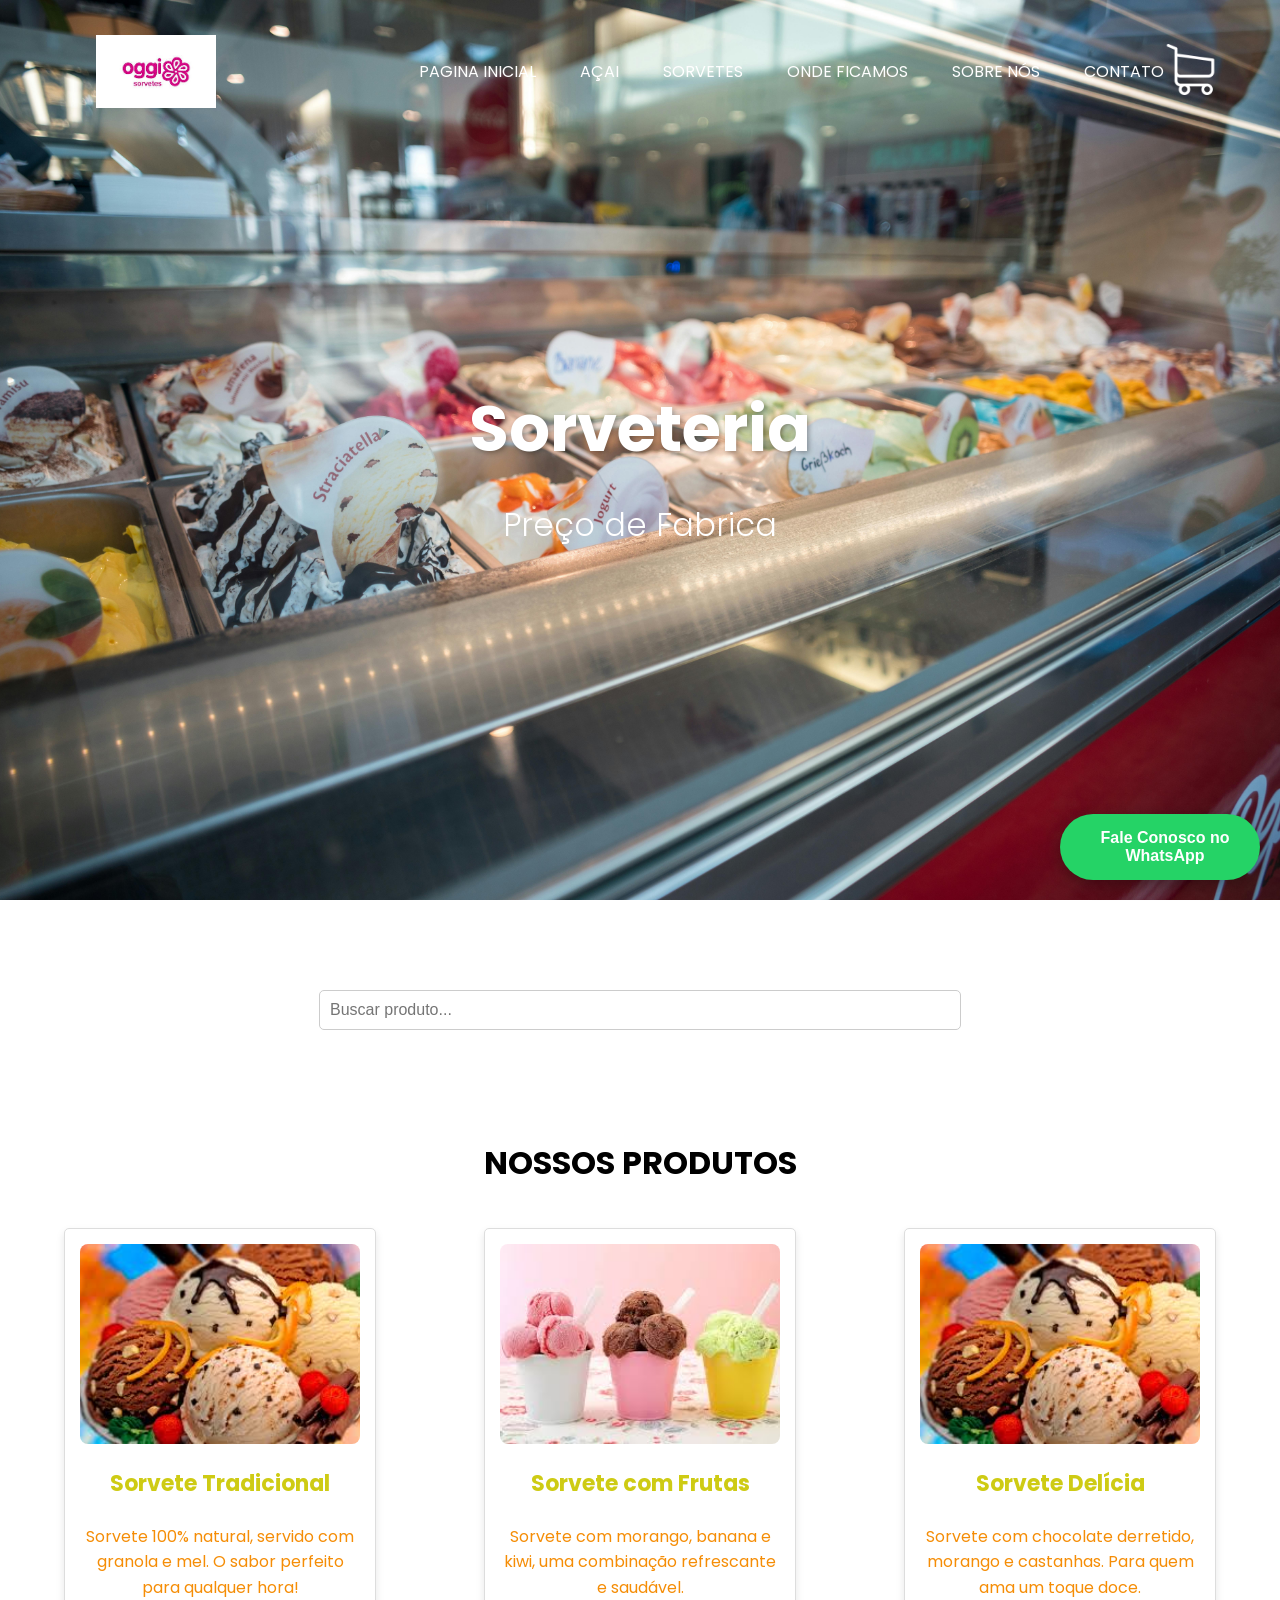
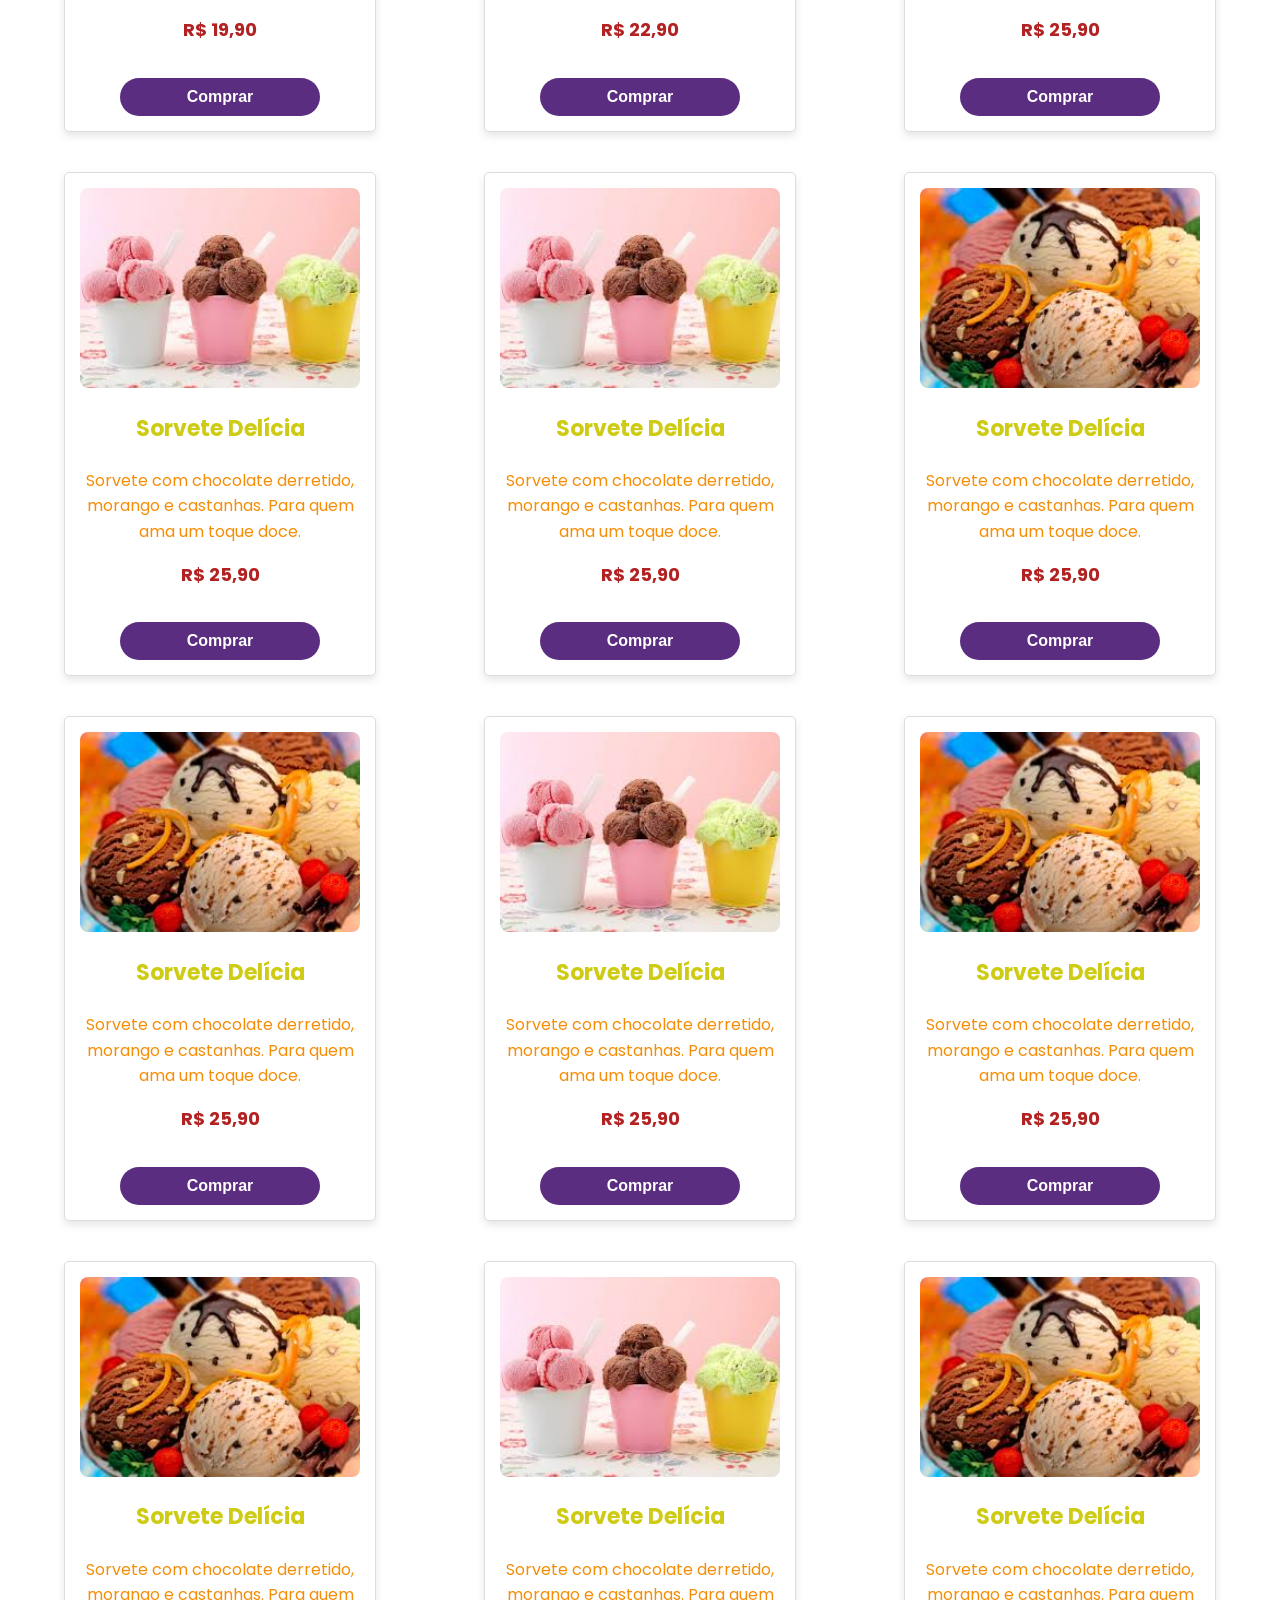
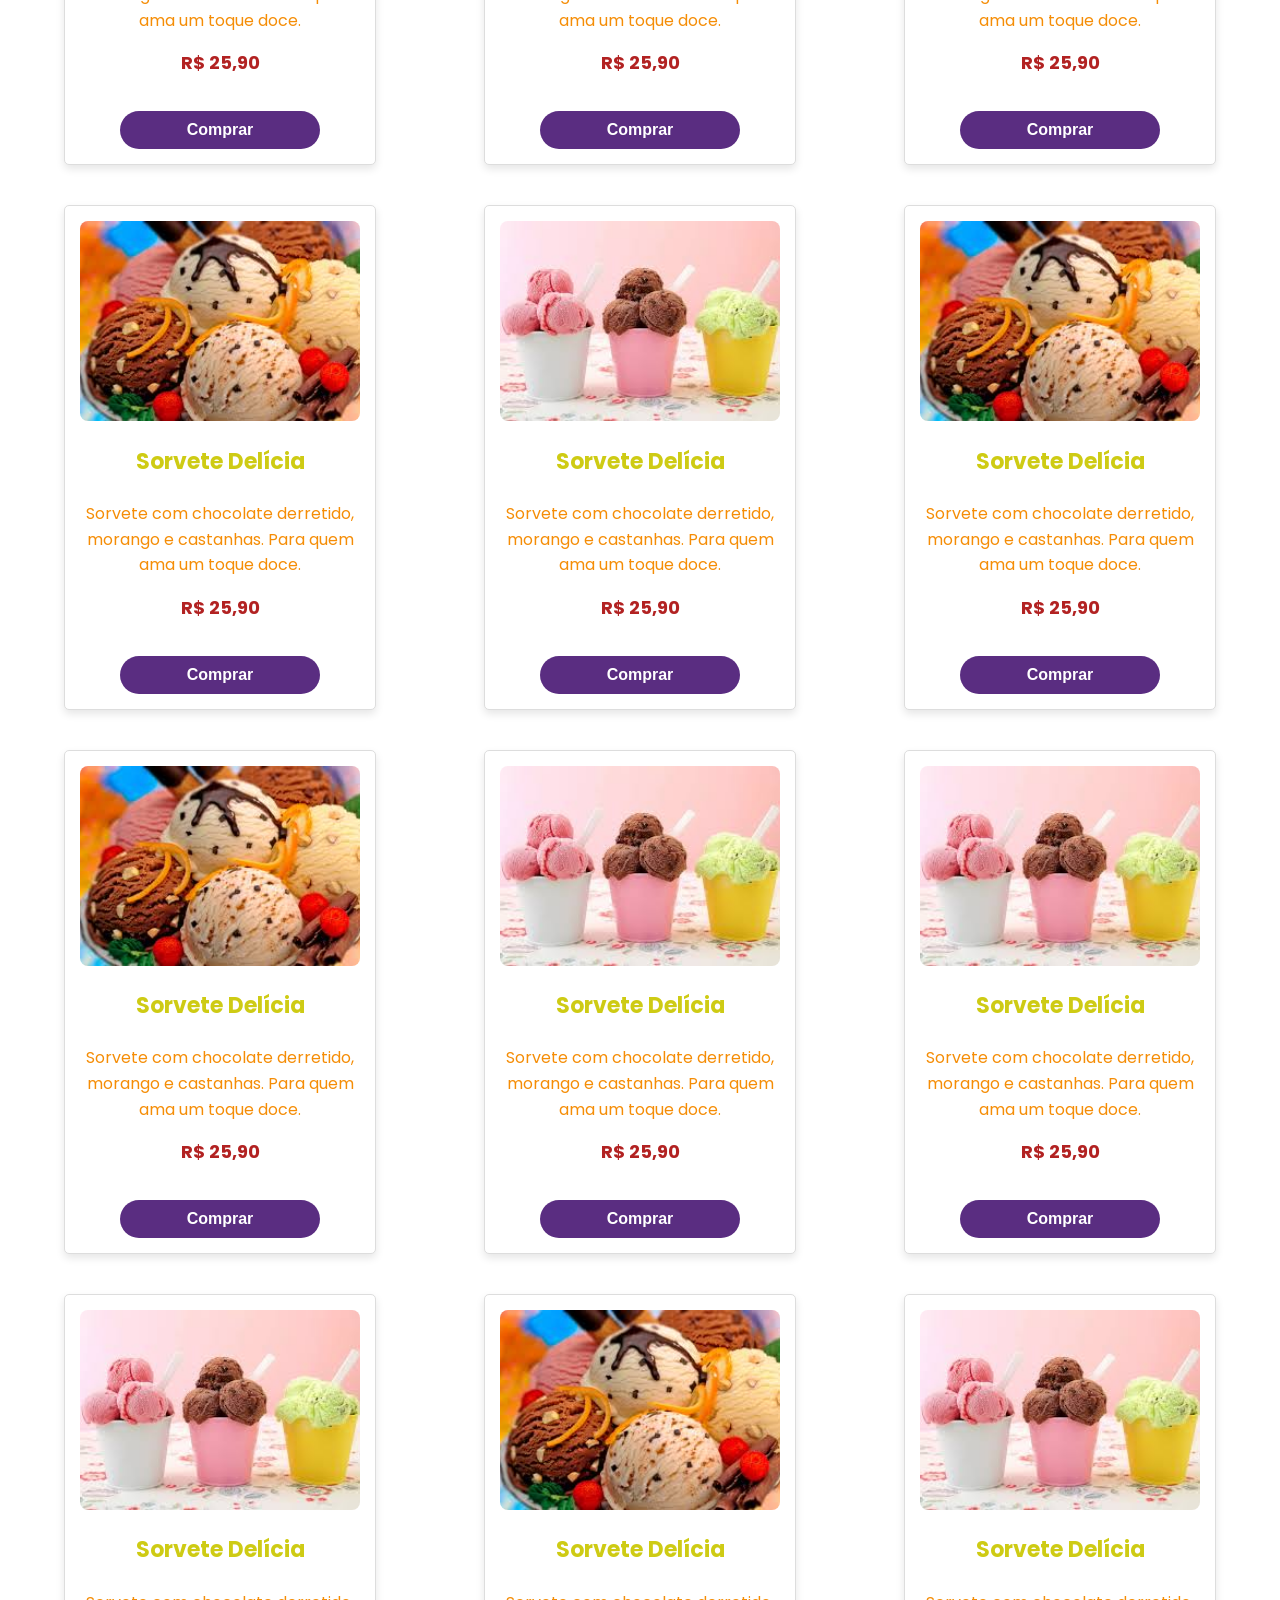
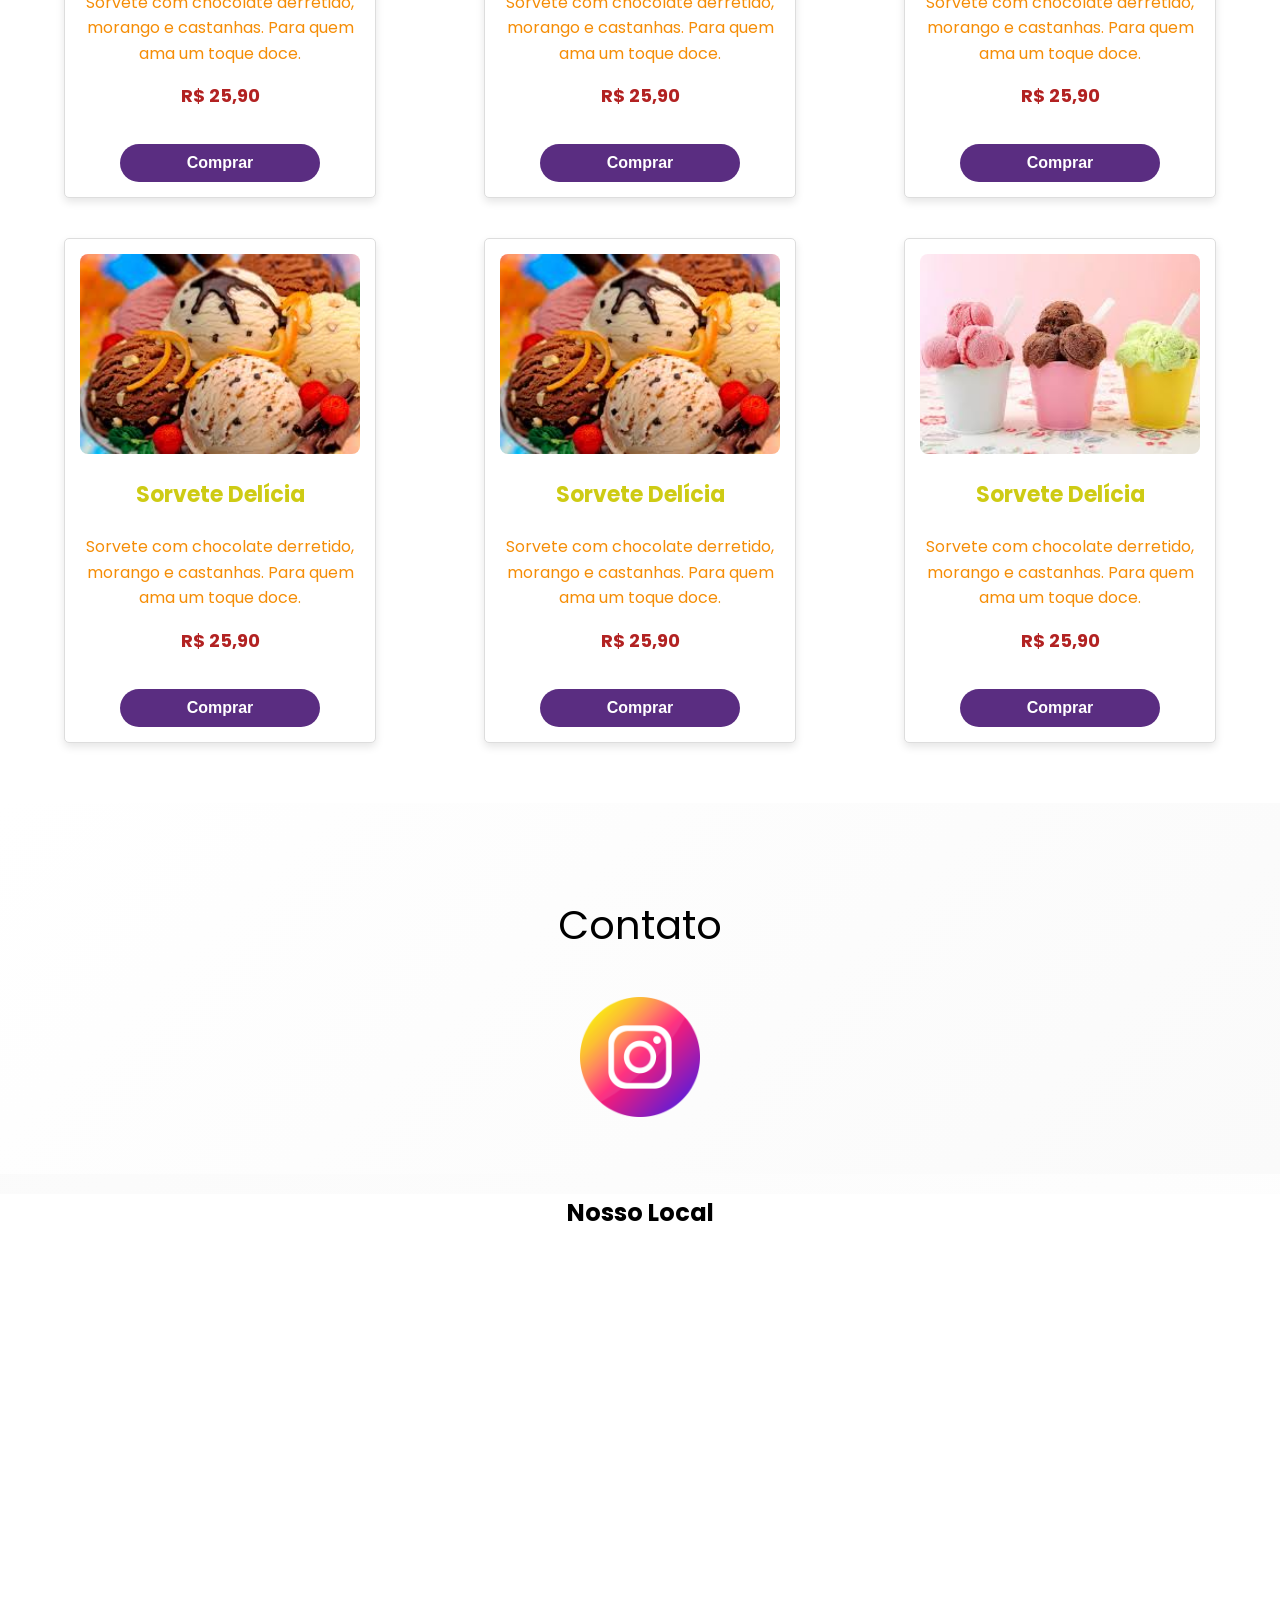
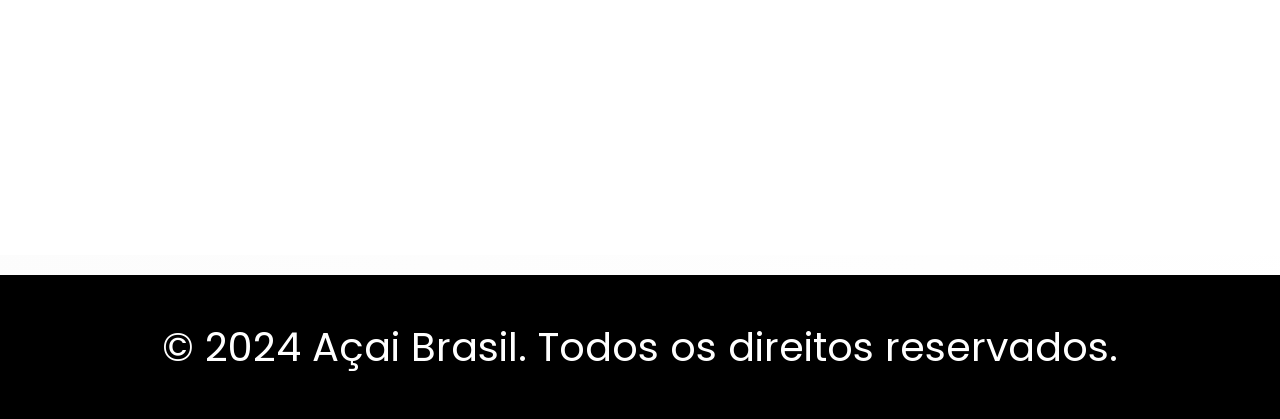
<file: SiteAçai - Copia/Sorvetes.html>
<!DOCTYPE html>
<html lang="en">


<head>
    <meta charset="UTF-8">
    <meta name="viewport" content="width=device-width, initial-scale=1.0">

    <title>Açai Brasil</title>
    <link rel="stylesheet" href="Sorvetes.css">
    <script src="javascriptSorvetes.js" defer></script>
    <link rel="stylesheet" href="açai.html">
    <link rel="stylesheet" href="Combo.html">

</head>


<body>

    <div class="banner">
        <div class="navbar">
            <img src="OggiSorvetesLogo.jpg" class="logo">
            <ul>
                <li><a href="index.html">Pagina Inicial</a></li>
                <li><a href="açai.html">açai</a></li>
                <li><a href="#">sorvetes</a></li>
                <li><a href="#mapa">onde ficamos</a></li>
                <li><a href="#sobre-nos">Sobre Nós</a></li>
                <li><a href=https://wa.me/5511998765432>Contato</a></li>
            </ul>

        </div>
        <div class="carrinho"><img src="carrinho-de-compras (1).png" alt="" class="Carrinho2"></div>
        <div class="content">
            <h1>Sorveteria</h1>
            <p class="Paragrafo1">Preço de Fabrica</p>

        </div>
    </div>
    <div class="fundo">




    </div>




    <section class="produtos-acai">
        <div class="busca-produtos">
            <input type="text" id="buscaInput" placeholder="Buscar produto..." oninput="filtrarProdutos()">
        <div class="carrinho"><img src="carrinho-de-compras (1).png" alt="" class="Carrinho2"></div>
        </div>

        
    </section>




    <!-- Seção de Produtos - Sorvete -->
    <section class="produtos-acai">
        <h2>Nossos Produtos</h2>
        <div class="produtos-lista">
            <!-- Produto 1 -->
            <div class="produto-item">
                <img src="Sorvete1.jpg" alt="Sorvete Tradicional" class="produto-imagem">
                <div class="produto-info">
                    <h3>Sorvete Tradicional</h3>
                    <p class="descricao">Sorvete 100% natural, servido com granola e mel. O sabor perfeito para qualquer
                        hora!</p>
                    <p class="preco">R$ 19,90</p>
                    <button class="btn-comprar">Comprar</button>
                </div>
            </div>
            <!-- Produto 2 -->
            <div class="produto-item">
                <img src="sorvete2.jpg" alt="Sorvete com Frutas" class="produto-imagem">
                <div class="produto-info">
                    <h3>Sorvete com Frutas</h3>
                    <p class="descricao">Sorvete com morango, banana e kiwi, uma combinação refrescante e saudável.</p>
                    <p class="preco">R$ 22,90</p>
                    <button class="btn-comprar">Comprar</button>
                </div>
            </div>
            <!-- Produto 3 -->
            <div class="produto-item">
                <img src="Sorvete1.jpg" alt="Sorvete Delícia" class="produto-imagem">
                <div class="produto-info">
                    <h3>Sorvete Delícia</h3>
                    <p class="descricao">Sorvete com chocolate derretido, morango e castanhas. Para quem ama um toque
                        doce.
                    </p>
                    <p class="preco">R$ 25,90</p>
                    <button class="btn-comprar">Comprar</button>
                </div>
            </div>
            <!-- Produto 4 -->
            <div class="produto-item">
                <img src="sorvete2.jpg" alt="Sorvete Delícia" class="produto-imagem">
                <div class="produto-info">
                    <h3>Sorvete Delícia</h3>
                    <p class="descricao">Sorvete com chocolate derretido, morango e castanhas. Para quem ama um toque
                        doce.
                    </p>
                    <p class="preco">R$ 25,90</p>
                    <button class="btn-comprar">Comprar</button>
                </div>
            </div>
            <!-- Produto 5 -->
            <div class="produto-item">
                <img src="sorvete2.jpg" alt="Sorvete Delícia" class="produto-imagem">
                <div class="produto-info">
                    <h3>Sorvete Delícia</h3>
                    <p class="descricao">Sorvete com chocolate derretido, morango e castanhas. Para quem ama um toque
                        doce.
                    </p>
                    <p class="preco">R$ 25,90</p>
                    <button class="btn-comprar">Comprar</button>
                </div>
            </div>
            <!-- Produto 6 -->
            <div class="produto-item">
                <img src="Sorvete1.jpg" alt="Sorvete Delícia" class="produto-imagem">
                <div class="produto-info">
                    <h3>Sorvete Delícia</h3>
                    <p class="descricao">Sorvete com chocolate derretido, morango e castanhas. Para quem ama um toque
                        doce.
                    </p>
                    <p class="preco">R$ 25,90</p>
                    <button class="btn-comprar">Comprar</button>
                </div>
            </div>
            <!-- Produto 7 -->
            <div class="produto-item">
                <img src="Sorvete1.jpg" alt="Sorvete Delícia" class="produto-imagem">
                <div class="produto-info">
                    <h3>Sorvete Delícia</h3>
                    <p class="descricao">Sorvete com chocolate derretido, morango e castanhas. Para quem ama um toque
                        doce.
                    </p>
                    <p class="preco">R$ 25,90</p>
                    <button class="btn-comprar">Comprar</button>
                </div>
            </div>
            <!-- Produto 8 -->
            <div class="produto-item">
                <img src="sorvete2.jpg" alt="Sorvete Delícia" class="produto-imagem">
                <div class="produto-info">
                    <h3>Sorvete Delícia</h3>
                    <p class="descricao">Sorvete com chocolate derretido, morango e castanhas. Para quem ama um toque
                        doce.
                    </p>
                    <p class="preco">R$ 25,90</p>
                    <button class="btn-comprar">Comprar</button>
                </div>
            </div>
            <!-- Produto 9 -->
            <div class="produto-item">
                <img src="Sorvete1.jpg" alt="Sorvete Delícia" class="produto-imagem">
                <div class="produto-info">
                    <h3>Sorvete Delícia</h3>
                    <p class="descricao">Sorvete com chocolate derretido, morango e castanhas. Para quem ama um toque
                        doce.
                    </p>
                    <p class="preco">R$ 25,90</p>
                    <button class="btn-comprar">Comprar</button>
                </div>
            </div>
            <!-- Produto 10 -->
            <div class="produto-item">
                <img src="Sorvete1.jpg" alt="Sorvete Delícia" class="produto-imagem">
                <div class="produto-info">
                    <h3>Sorvete Delícia</h3>
                    <p class="descricao">Sorvete com chocolate derretido, morango e castanhas. Para quem ama um toque
                        doce.
                    </p>
                    <p class="preco">R$ 25,90</p>
                    <button class="btn-comprar">Comprar</button>
                </div>
            </div>
            <!-- Produto 11 -->
            <div class="produto-item">
                <img src="sorvete2.jpg" alt="Sorvete Delícia" class="produto-imagem">
                <div class="produto-info">
                    <h3>Sorvete Delícia</h3>
                    <p class="descricao">Sorvete com chocolate derretido, morango e castanhas. Para quem ama um toque
                        doce.
                    </p>
                    <p class="preco">R$ 25,90</p>
                    <button class="btn-comprar">Comprar</button>
                </div>
            </div>
            <!-- Produto 12 -->
            <div class="produto-item">
                <img src="Sorvete1.jpg" alt="Sorvete Delícia" class="produto-imagem">
                <div class="produto-info">
                    <h3>Sorvete Delícia</h3>
                    <p class="descricao">Sorvete com chocolate derretido, morango e castanhas. Para quem ama um toque
                        doce.
                    </p>
                    <p class="preco">R$ 25,90</p>
                    <button class="btn-comprar">Comprar</button>
                </div>
            </div>
            <!-- Produto 13 -->
            <div class="produto-item">
                <img src="Sorvete1.jpg" alt="Sorvete Delícia" class="produto-imagem">
                <div class="produto-info">
                    <h3>Sorvete Delícia</h3>
                    <p class="descricao">Sorvete com chocolate derretido, morango e castanhas. Para quem ama um toque
                        doce.
                    </p>
                    <p class="preco">R$ 25,90</p>
                    <button class="btn-comprar">Comprar</button>
                </div>
            </div>
            <!-- Produto 14 -->
            <div class="produto-item">
                <img src="sorvete2.jpg" alt="Sorvete Delícia" class="produto-imagem">
                <div class="produto-info">
                    <h3>Sorvete Delícia</h3>
                    <p class="descricao">Sorvete com chocolate derretido, morango e castanhas. Para quem ama um toque
                        doce.
                    </p>
                    <p class="preco">R$ 25,90</p>
                    <button class="btn-comprar">Comprar</button>
                </div>
            </div>
            <!-- Produto 15 -->
            <div class="produto-item">
                <img src="Sorvete1.jpg" alt="Sorvete Delícia" class="produto-imagem">
                <div class="produto-info">
                    <h3>Sorvete Delícia</h3>
                    <p class="descricao">Sorvete com chocolate derretido, morango e castanhas. Para quem ama um toque
                        doce.
                    </p>
                    <p class="preco">R$ 25,90</p>
                    <button class="btn-comprar">Comprar</button>
                </div>
            </div>
            <!-- Produto 16 -->
            <div class="produto-item">
                <img src="Sorvete1.jpg" alt="Sorvete Delícia" class="produto-imagem">
                <div class="produto-info">
                    <h3>Sorvete Delícia</h3>
                    <p class="descricao">Sorvete com chocolate derretido, morango e castanhas. Para quem ama um toque
                        doce.
                    </p>
                    <p class="preco">R$ 25,90</p>
                    <button class="btn-comprar">Comprar</button>
                </div>
            </div>
            <!-- Produto 17 -->
            <div class="produto-item">
                <img src="sorvete2.jpg" alt="Sorvete Delícia" class="produto-imagem">
                <div class="produto-info">
                    <h3>Sorvete Delícia</h3>
                    <p class="descricao">Sorvete com chocolate derretido, morango e castanhas. Para quem ama um toque
                        doce.
                    </p>
                    <p class="preco">R$ 25,90</p>
                    <button class="btn-comprar">Comprar</button>
                </div>
            </div>
            <!-- Produto 18 -->
            <div class="produto-item">
                <img src="sorvete2.jpg" alt="Sorvete Delícia" class="produto-imagem">
                <div class="produto-info">
                    <h3>Sorvete Delícia</h3>
                    <p class="descricao">Sorvete com chocolate derretido, morango e castanhas. Para quem ama um toque
                        doce.
                    </p>
                    <p class="preco">R$ 25,90</p>
                    <button class="btn-comprar">Comprar</button>
                </div>
            </div>
            <!-- Produto 19 -->
            <div class="produto-item">
                <img src="sorvete2.jpg" alt="Sorvete Delícia" class="produto-imagem">
                <div class="produto-info">
                    <h3>Sorvete Delícia</h3>
                    <p class="descricao">Sorvete com chocolate derretido, morango e castanhas. Para quem ama um toque
                        doce.
                    </p>
                    <p class="preco">R$ 25,90</p>
                    <button class="btn-comprar">Comprar</button>
                </div>
            </div>
            <!-- Produto 20 -->
            <div class="produto-item">
                <img src="Sorvete1.jpg" alt="Sorvete Delícia" class="produto-imagem">
                <div class="produto-info">
                    <h3>Sorvete Delícia</h3>
                    <p class="descricao">Sorvete com chocolate derretido, morango e castanhas. Para quem ama um toque
                        doce.
                    </p>
                    <p class="preco">R$ 25,90</p>
                    <button class="btn-comprar">Comprar</button>
                </div>
            </div>
            <!-- Produto 21 -->
            <div class="produto-item">
                <img src="sorvete2.jpg" alt="Sorvete Delícia" class="produto-imagem">
                <div class="produto-info">
                    <h3>Sorvete Delícia</h3>
                    <p class="descricao">Sorvete com chocolate derretido, morango e castanhas. Para quem ama um toque
                        doce.
                    </p>
                    <p class="preco">R$ 25,90</p>
                    <button class="btn-comprar">Comprar</button>
                </div>
            </div>
            <!-- Produto 22 -->
            <div class="produto-item">
                <img src="Sorvete1.jpg" alt="Sorvete Delícia" class="produto-imagem">
                <div class="produto-info">
                    <h3>Sorvete Delícia</h3>
                    <p class="descricao">Sorvete com chocolate derretido, morango e castanhas. Para quem ama um toque
                        doce.
                    </p>
                    <p class="preco">R$ 25,90</p>
                    <button class="btn-comprar">Comprar</button>
                </div>
            </div>
            <!-- Produto 23 -->
            <div class="produto-item">
                <img src="Sorvete1.jpg" alt="Sorvete Delícia" class="produto-imagem">
                <div class="produto-info">
                    <h3>Sorvete Delícia</h3>
                    <p class="descricao">Sorvete com chocolate derretido, morango e castanhas. Para quem ama um toque
                        doce.
                    </p>
                    <p class="preco">R$ 25,90</p>
                    <button class="btn-comprar">Comprar</button>
                </div>
            </div>
            <!-- Produto 24 -->
            <div class="produto-item">
                <img src="sorvete2.jpg" alt="Sorvete Delícia" class="produto-imagem">
                <div class="produto-info">
                    <h3>Sorvete Delícia</h3>
                    <p class="descricao">Sorvete com chocolate derretido, morango e castanhas. Para quem ama um toque
                        doce.
                    </p>
                    <p class="preco">R$ 25,90</p>
                    <button class="btn-comprar">Comprar</button>
                </div>
            </div>
        </div>
    </section>









    </div>
    <div class="RodapeFundo">
        <!-- Contato -->
        <section class="Contato">
            <p class="Contatop">Contato</p>
            <a href="https://wa.me/5511998765432" target="_blank">
                <button class="btn-whatsapp">
                    <i class="fab fa-whatsapp"></i> Fale Conosco no WhatsApp
                </button>
            </a>
            <a href="https://www.instagram.com/acaibrasil/" target="_blank">
                <img src="instagram.png" alt="" class="Insta">
            </a>
        </section>

        <!-- Mapa -->
        <section class="mapa" id="mapa">
            <h2>Nosso Local</h2>
            <div class="mapa-container">
                <div style="width: 100%"><iframe width="100%" height="600" frameborder="0" scrolling="no" marginheight="0" marginwidth="0" src="https://maps.google.com/maps?width=100%25&amp;height=600&amp;hl=pt&amp;q=Oggi%20sorvetes%20patos+(Oggi%20Soverteria)&amp;t=&amp;z=11&amp;ie=UTF8&amp;iwloc=B&amp;output=embed"><a href="https://www.gps.ie/golf-gps/">golf rangefinder</a></iframe></div>
            </div>
        </section>

        <!-- Rodapé -->
        <footer class="rodape">
            <div class="rodape-conteudo" id="sobre-nos">
                <p>&copy; 2024 Açai Brasil. Todos os direitos reservados.</p>
                <div class="social-media">
                    <a href="https://www.facebook.com" target="_blank" class="social-icon">
                        <i class="fab fa-facebook-f"></i>
                    </a>
                    <a href="https://www.instagram.com" target="_blank" class="social-icon">
                        <i class="fab fa-instagram"></i>
                    </a>
                    <a href="https://wa.me/5511998765432" target="_blank" class="social-icon">
                        <i class="fab fa-whatsapp"></i>
                    </a>
                </div>
            </div>
        </footer>
    </div>
</body>

</html>
</file>
<file: SiteAçai - Copia/Sorvetes.css>
/* Geral */
@import url('https://fonts.googleapis.com/css2?family=Poppins:wght@300;400;500;600;700&display=swap');

body {
    margin: 0;
    font-family: 'Poppins', sans-serif;
    background: linear-gradient(135deg, #ffffff, rgb(255, 255, 255), #ffffff);
    line-height: 1.6;
}

/* Fundo e Cabeçalho */
/* Fundo com Gradiente */
.fundo {
    background: linear-gradient(135deg, #5A2D81, #8E44AD);
    padding: 20px;
    color: rgb(255, 255, 255);
    text-align: center;
}

header h1 {
    margin: 0;
    text-shadow: 2px 2px 4px rgba(0, 0, 0, 0.5);

}

/* Seção de Produtos */
.imagens-produtos {
    display: flex;
    flex-direction: column;
    /* Organiza as imagens de forma vertical (uma abaixo da outra) */
    gap: 20px;
    /* Espaço entre cada imagem */
    align-items: center;
    /* Centraliza as imagens horizontalmente */
}

.produto-item {
    text-align: center;
    /* Centraliza a imagem e o preço */
}

.acai,
.acai2 {
    width: 150px;
    height: auto;
    display: block;
    /* Garante que cada imagem ocupe sua própria linha */
    margin: 0 auto;
    /* Centraliza as imagens */
}

.preco {
    font-size: 16px;
    color: #b22222;
    text-align: center;
    margin-top: 5px;
    font-weight: bold;
}

p {
    font-size: 40px;
    color: rgb(255, 255, 255);
    display: flex
}

p {
    justify-content: center;
    display: flex;
}

.btn {

    outline: none;
    border: none;
    padding: 0.7em 1em;
    display: inline-block;
    text-decoration: none;
    margin: auto;
    cursor: pointer;
    font-size: 1.2em;
    font-family: 'open_sansregular';
    border-radius: 3px;
    background: #353535;
    position: relative;
    transition: all 0.8s ease;
    -webkit-transition: all 0.3s ease;
    -moz-transition: all 0.3s ease;
    -o-transition: all 0.3s ease;
    -ms-transition: all 0.3s ease;

}

.btn-box {

    overflow: hidden;
    color: #fff;
}

.btn-box i {

    display: inline-block;
    vertical-align: middle;
    -webkit-transform: translateZ(0);
    transform: translateZ(0);
    box-shadow: 0 0 1px rgba(0, 0, 0, 0);
    -webkit-backface-visibility: hidden;
    backface-visibility: hidden;
    -moz-osx-font-smoothing: grayscale;
    position: relative;
    left: 0.1em;
    font-size: 1em;
    -webkit-transition-duration: 0.6s;
    transition-duration: 0.6s;

}

.btn-box:hover i {

    left: -0.2em;

}

.btn-box .reflexo {

    background-color: #fff;
    width: 100%;
    height: 30px;
    position: absolute;
    left: -145px;
    transform: rotateZ(45deg);
    -webkit-transform: rotateZ(45deg);
    -moz-transform: rotateZ(45deg);
    -o-transform: rotateZ(45deg);
    -ms-transform: rotateZ(45deg);

}

.btn-box:hover {

    background-color: #00a8ea;
    color: #353535;

}

.btn-box:hover .reflexo {
    transition: all 0.8s ease;
    -webkit-transition: all 0.8s ease;
    -moz-transition: all 0.8s ease;
    -o-transition: all 0.8s ease;
    -ms-transition: all 0.8s ease;
    left: 135px;

}

.preco {
    font-size: 16px;
    color: #b22222;
    /* Vermelho escuro */
    text-align: center;
    margin-top: 5px;
    font-weight: bold;
}

/* Estilos da Seção de Produtos */
.produtos-acai {

    padding: 50px 20px;
    text-align: center;
    background: linear-gradient(135deg, #ffffff, #ffffff);
}

.produtos-acai h2 {
    font-size: 32px;
    color: #000000;
    margin-bottom: 30px;
    text-transform: uppercase;
    font-weight: bold;
}

.produtos-lista {
    display: flex;
    justify-content: space-around;
    flex-wrap: wrap;
    gap: 20px;
}

.produto-item {
    background-color: #ffffff;
    padding: 20px;
    border-radius: 10px;
    width: 280px;
    box-shadow: 0 4px 8px rgba(0, 0, 0, 0.1);
    text-align: center;
}

.produto-item img {
    width: 100%;
    border-radius: 8px;
    height: 200px;
    object-fit: cover;
}

.produto-info h3 {
    font-size: 22px;
    color: #cecb14;
    margin-top: 15px;
}

.produto-info .descricao {
    font-size: 16px;
    color: #f58d06;
    margin-top: 10px;
}

.produto-info .preco {
    font-size: 18px;
    font-weight: bold;
    color: #b22222;
    margin-top: 10px;
}

.btn-comprar {
    background-color: #5A2D81;
    color: white;
    border: none;
    padding: 10px 20px;
    border-radius: 25px;
    margin-top: 15px;
    cursor: pointer;
    font-size: 16px;
    transition: background-color 0.3s ease;
}

.btn-comprar:hover {
    background-color: #8E44AD;
}
.banner {
    width: 100%;
    height: 100vh;
    background-image: url(pexels-goumbik-1352271.jpg);
    background-size: cover;
    background-position: center;
}

.navbar {
    width: 85%;
    margin: auto;
    padding: 35px 0;
    display: flex;
    align-items: center;
    justify-content: space-between;
}

.logo {
    width: 120px;
    cursor: pointer;
}

.navbar ul li {
    list-style: none;
    display: inline-block;
    margin: 0 20px;
    position: relative;
}

.navbar ul li a {
    text-decoration: none;
    color: #fff;
    text-transform: uppercase;
}

.navbar ul li::after {
    content: '';
    height: 3px;
    width: 0%;
    background: #009688;
    position: absolute;
    left: 0;
    bottom: -10px;
    transition: 0.5s;
}

.navbar ul li:hover::after {
    width: 100%;
}

.content {
    position: absolute;
    width: 100%;
    top: 50%;
    transform: translateY(-50%);
    text-align: center;
    color: #fff;
}

.content h1 {
    font-size: 70px;
    margin-top: 80px;
}

.content p {
    margin: 20px auto;
    font-weight: 100;
    line-height: 25px;
}

button {
    width: 200px;
    padding: 15px 0;
    text-align: center;
    margin: 20 px 10 px;
    border-radius: 25px;
    font-weight: bold;
    border: 2px solid #009688;
    background: transparent;
    color: #fff;
    cursor: pointer;
    position: relative;
    overflow: hidden;
}

span {
    background: #009688;
    height: 100%;
    width: 0%;
    border-radius: 25px;
    position: absolute;
    left: 0;
    bottom: 0;
    z-index: -1;
    transition: 0.5s;
}

button:hover span {
    width: 100%;
}

button:hover {
    border: none;
}

.Contato {
    background: linear-gradient(135deg, #ffffff, #fafafa);
    padding: 50px 0;
    text-align: center;
    color: white;
}

.mapa {
    background: linear-gradient(135deg, #ffffff, #ffffff);
}

.RodapeFundo {
    background: linear-gradient(135deg, #fafafa, #ffffff);
}

/* Estilização do Rodapé */
.rodape {
    background-color: #353535;
    /* Cor de fundo do rodapé */
    color: white;
    text-align: center;
    padding: 20px 0;
    position: relative;
    bottom: 0;
    width: 100%;
    font-size: 14px;
}

.rodape-conteudo {
    max-width: 1200px;
    margin: 0 auto;
    padding: 10px;
}

.rodape p {
    margin: 10px 0;
}


.rodape {
    background-color: black;
}
/* Botão do WhatsApp */
.btn-whatsapp {
    background-color: #25d366;
    /* Cor verde do WhatsApp */
    color: white;
    padding: 15px 25px;
    /* Tamanho adequado do botão */
    border: none;
    border-radius: 50px;
    /* Botão arredondado */
    font-size: 16px;
    cursor: pointer;
    position: fixed;
    /* Fixa o botão na tela */
    bottom: 20px;
    /* Distância do botão para a parte inferior */
    right: 20px;
    /* Distância do botão para a parte direita */
    display: inline-flex;
    align-items: center;
    justify-content: center;
    box-shadow: 0 5px 15px rgba(0, 0, 0, 0.3);
    /* Adiciona sombra ao botão */
    z-index: 1000;
    /* Garantir que o botão esteja no topo de outros elementos */
    transition: background-color 0.3s, transform 0.3s;
}

/* Ícone do WhatsApp */
.btn-whatsapp i {
    margin-right: 10px;
    /* Espaço entre o ícone e o texto */
    font-size: 20px;
    /* Tamanho do ícone */
}

/* Efeito hover */
.btn-whatsapp:hover {
    background-color: #128c7e;
    /* Cor mais escura ao passar o mouse */
    transform: scale(1.1);
    /* Aumenta o botão ao passar o mouse */
}
.Insta {
    max-width: 120px;
    margin-left: -0px;
}
.fundo {
    background: linear-gradient(135deg, #ffffff, #ffffff);
    padding: 20px;
    color: rgb(255, 255, 255);
    text-align: center;
}

/* Estilização do Mapa */
.mapa {
    text-align: center;
    margin: 20px 0;
}

.mapa h2 {
    font-size: 24px;
    color: rgb(0, 0, 0);
    margin-bottom: 15px;
}

.mapa-container {
    max-width: 1200px;
    margin: 0 auto;
}

iframe {
    border: none;
    border-radius: 10px;
}


hr {
    border: none;
    /* Remove o estilo padrão da linha */
    border-top: 2px solid #fff;
    /* Define uma linha branca e de 2px de espessura */
    margin: 10px auto;
    /* Ajusta o espaçamento entre as linhas e as margens */
    width: 20%;
    /* Define a largura da linha */
}

h2 {
    animation: fadeInUp 1s forwards;
    /* Aplica a animação */
    transition: border-color 0.3s ease;
    /* Transição suave para a mudança de cor */
   
}

@keyframes fadeInUp {
    0% {
        opacity: 0;
        transform: translateY(30px);
    }

    100% {
        opacity: 1;
        transform: translateY(0);
    }
}
.Paragrafo1{
  color: white;
}
.Contatop{
  color: black;
}
@media (max-width: 768px) {
    .banner {
        height: 90vh; /* Reduz a altura do banner */
        background-position: top; /* Ajusta a posição do fundo */
    }

    .produto-item img {
        width: 100%; /* Garante que a imagem ocupe toda a largura disponível */
    }

    iframe {
        width: 90%; /* Ajusta o mapa para dispositivos menores */
        margin: 0 auto;
    }
}
@media (max-width: 768px) {
    .rodape p {
        font-size: 12px; /* Reduz o texto no rodapé */
    }
}

@media (max-width: 480px) {
    .rodape p {
        line-height: 1.4; /* Ajusta o espaçamento no texto */
    }
}

.content h1 {
    font-size: 4em;
    margin: 0.5em 0;
    text-shadow: 2px 2px 5px rgba(0, 0, 0, 0.3); /* Adiciona profundidade ao texto */
}

.content p {
    font-size: 2em;
    margin: 0.5em 0;
    font-weight: 300;
}

/* Para telas médias (tablets) */
@media (max-width: 768px) {
    .content h1 {
        font-size: 3em;
    }
    .content p {
        font-size: 1.5em;
    }
}

/* Para telas pequenas (smartphones) */
@media (max-width: 480px) {
    .content h1 {
        font-size: 2.5em;
    }
    .content p {
        font-size: 1.2em;
    }
}
#search {
    width: 100%;
    padding: 10px;
    margin-bottom: 20px;
    border: 1px solid #ccc;
    border-radius: 5px;
}

.produto-item {
    margin: 10px;
    padding: 15px;
    border: 1px solid #ddd;
    border-radius: 5px;
    transition: transform 0.3s ease;
}

.produto-item:hover {
    transform: scale(1.05);
}
.busca-produtos {
    margin-bottom: 20px;
    text-align: center;
}

#buscaInput {
    padding: 10px;
    width: 50%;
    font-size: 16px;
    border: 1px solid #ccc;
    border-radius: 5px;
    outline: none;
}

#buscaInput:focus {
    border-color: #4CAF50;
}
.carrinho {
    margin-top: -15vh;   /* Ajuste com 15% da altura da tela */
    margin-left: 41vw;   /* Ajuste com 41% da largura da tela */
}

.Carrinho2 {
    width: 4vw;          /* Ajusta a largura para 4% da largura da tela */
    margin-left: 50vw;   /* Ajuste com 50% da largura da tela */
    margin-top: 4vh;     /* Ajuste com 4% da altura da tela */
    filter: brightness(0) invert(1); /* Filtro permanece fixo */
}

.carrinho {
    margin-top: -15vh;
    /* Ajuste com 15% da altura da tela */
    margin-left: 41vw;
    /* Ajuste com 41% da largura da tela */
}

.Carrinho2 {
    width: 4vw;
    /* Ajusta a largura para 4% da largura da tela */
    margin-left: 50vw;
    /* Ajuste com 50% da largura da tela */
    margin-top: 4vh;
    /* Ajuste com 4% da altura da tela */
    filter: brightness(0) invert(1);
    /* Filtro permanece fixo */
}

/* Media Query para telas menores que 768px */
@media (max-width: 768px) {
    .carrinho {
        margin-top: -10vh;
        /* Ajuste do margin-top para telas menores */
        margin-left: 35vw;
        /* Ajuste do margin-left para telas menores */
    }

    .Carrinho2 {
        width: 8vw;
        /* Aumenta a largura do carrinho em telas menores */
        margin-left: 45vw;
        /* Ajuste do margin-left para telas menores */
        margin-top: 6vh;
        /* Ajuste do margin-top para telas menores */
    }
}

/* Media Query para telas menores que 480px */
@media (max-width: 480px) {
    .carrinho {
        margin-top: -10vh;
        /* Ajuste para telas muito pequenas */
        margin-left: 25vw;
        /* Ajuste para telas muito pequenas */
    }

    .Carrinho2 {
        width: 12vw;
        /* Aumenta a largura do carrinho para telas muito pequenas */
        margin-left: 40vw;
        /* Ajuste de margin-left para telas muito pequenas */
        margin-top: 8vh;
        /* Ajuste de margin-top para telas muito pequenas */
    }
}

/* Cart Overlay */
.cart-overlay {
    display: none;
    position: fixed;
    top: 0;
    left: 0;
    width: 100%;
    height: 100%;
    background-color: rgba(0, 0, 0, 0.5);
    z-index: 1000;
    justify-content: flex-end;
}

.cart-content {
    width: 400px;
    height: 100%;
    background-color: white;
    padding: 20px;
    display: flex;
    flex-direction: column;
}

/* Cart Header */
.cart-header {
    display: flex;
    justify-content: space-between;
    align-items: center;
    padding-bottom: 20px;
    border-bottom: 1px solid #eee;
}

.close-cart {
    background: none;
    border: none;
    font-size: 24px;
    cursor: pointer;
    color: red;
}

/* Cart Items */
.cart-items {
    flex-grow: 1;
    overflow-y: auto;
    padding: 20px 0;
}

.cart-item {
    display: flex;
    align-items: center;
    padding: 10px 0;
    border-bottom: 1px solid #eee;
}

.cart-item-image {
    width: 60px;
    height: 60px;
    object-fit: cover;
    margin-right: 15px;
}

.cart-item-details {
    flex-grow: 1;
}

.cart-item-details h3 {
    margin: 0;
    font-size: 16px;
    color: #333;
}

.cart-item-price {
    color: #5A2D81;
    font-weight: bold;
    margin: 5px 0;
}

.cart-item-quantity {
    display: flex;
    align-items: center;
    gap: 10px;
}

.quantity-btn {
    background: #5A2D81;
    color: white;
    border: none;
    width: 25px;
    height: 25px;
    border-radius: 50%;
    cursor: pointer;
}

.remove-item {
    background: none;
    border: none;
    color: #ff4444;
    font-size: 20px;
    cursor: pointer;
}

/* Cart Footer */
.cart-footer {
    padding-top: 20px;
    border-top: 1px solid #eee;
}

.cart-total {
    font-size: 18px;
    font-weight: bold;
    margin-bottom: 15px;
}

.checkout-btn {
    width: 100%;
    padding: 15px;
    background-color: #5A2D81;
    color: white;
    border: none;
    border-radius: 5px;
    cursor: pointer;
}

.checkout-btn:hover {
    background-color: #8E44AD;
}

/* Cart Count Badge */
.cart-count {
    position: absolute;
    top: -10px;
    right: -10px;
    background-color: #ff4444;
    color: white;
    border-radius: 50%;
    padding: 4px 8px;
    font-size: 12px;
    font-weight: bold;
}

/* Cart Notification */
.cart-notification {
    position: fixed;
    top: 20px;
    right: 20px;
    background-color: #5A2D81;
    color: white;
    padding: 15px 25px;
    border-radius: 5px;
    animation: slideIn 0.3s ease-out;
}

@keyframes slideIn {
    from {
        transform: translateX(100%);
        opacity: 0;
    }

    to {
        transform: translateX(0);
        opacity: 1;
    }
}

/* Mobile Responsiveness */
@media (max-width: 480px) {
    .cart-content {
        width: 100%;
    }

    .cart-item-details h3 {
        font-size: 14px;
    }
}
</file>
